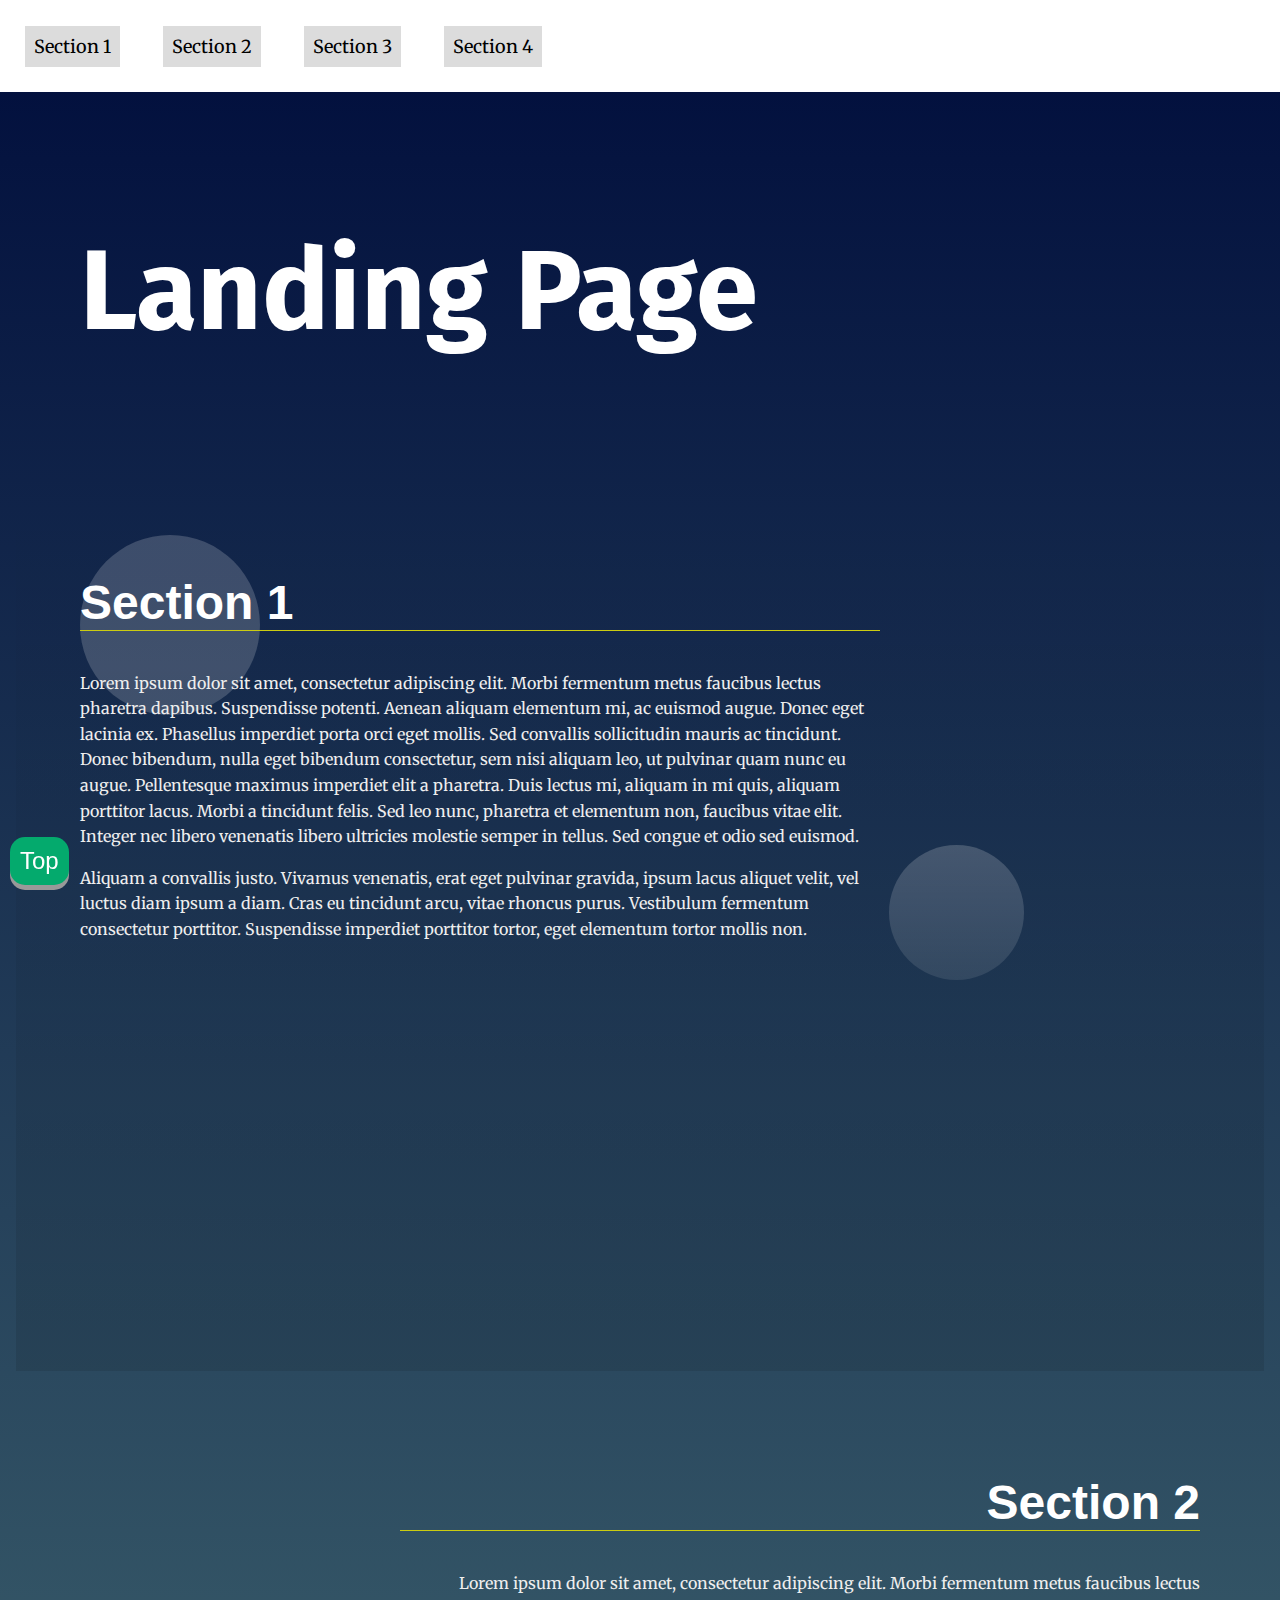
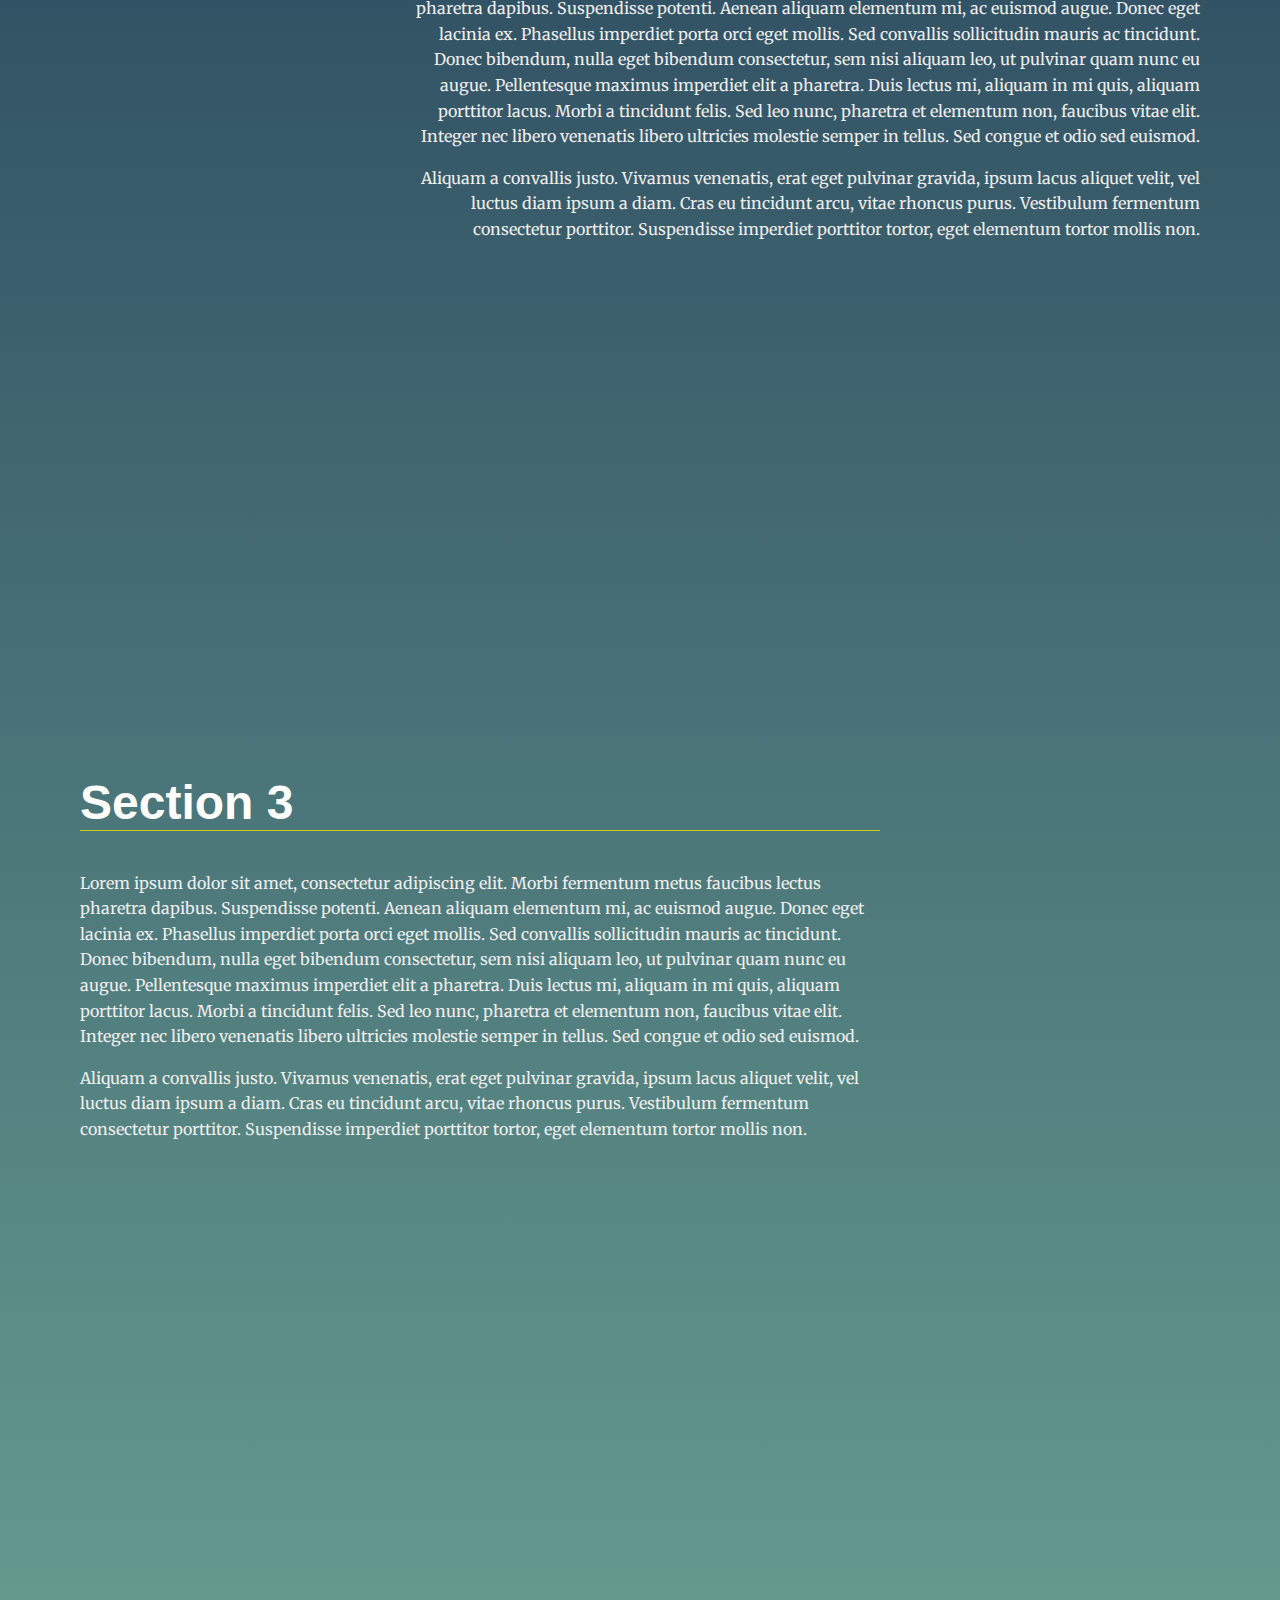
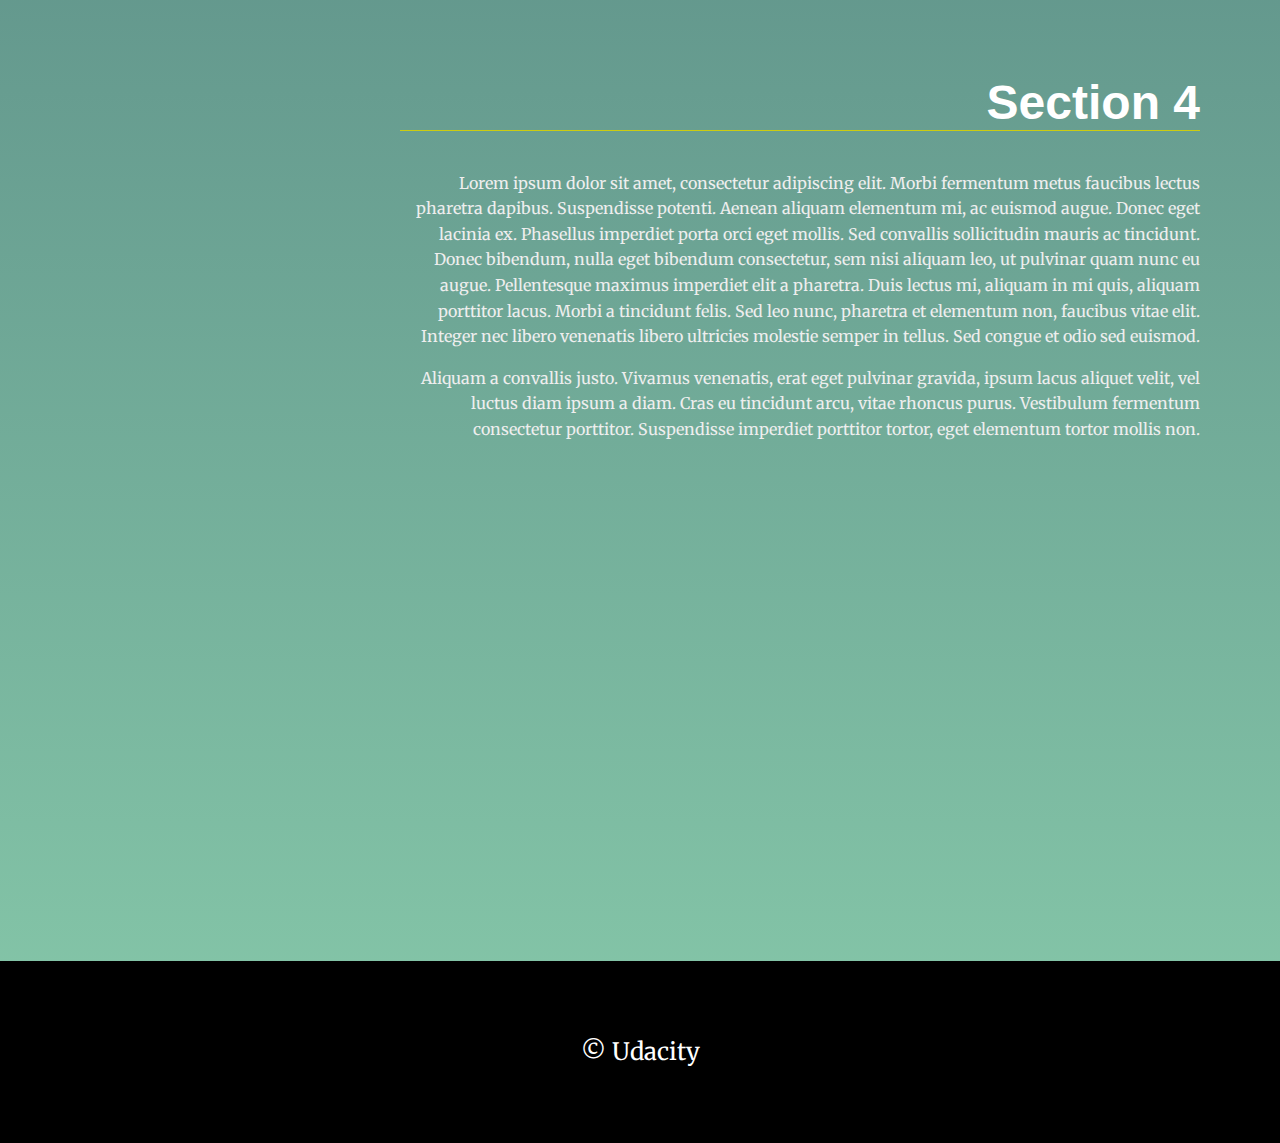
<file: Landing Page/index.html>
<!DOCTYPE >
<html lang="en">
<head>
  <meta charset="UTF-8">
  <meta name="viewport" content="width=device-width, initial-scale=1.0">
  <meta http-equiv="X-UA-Compatible" content="ie=edge">
  <title>Manipulating the DOM</title>
  <!-- Load Google Fonts -->
  <link href="https://fonts.googleapis.com/css?family=Fira+Sans:900|Merriweather&display=swap" rel="stylesheet">  <!-- Load Styles -->
  <link href="css/styles.css" rel="stylesheet">
</head>
<body>
  <!-- HTML Follows BEM naming conventions 
  IDs are only used for sections to connect menu achors to sections -->
  <header class="page__header">
    <nav class="navbar__menu">
      <!-- Navigation starts as empty UL that will be populated with JS -->
      <ul id="navbar__list"></ul>
    </nav>
  </header>
  <main>
    <header class="main__hero">
      <h1>Landing Page </h1>
    </header>
    <!-- Each Section has an ID (used for the anchor) and 
    a data attribute that will populate the li node.
    Adding more sections will automatically populate nav.
    The first section is set to active class by default -->
    <section id="section1" data-nav="Section 1" class="your-active-class">
      <div class="landing__container">
        <h2>Section 1</h2>
        <p>Lorem ipsum dolor sit amet, consectetur adipiscing elit. Morbi fermentum metus faucibus lectus pharetra dapibus. Suspendisse potenti. Aenean aliquam elementum mi, ac euismod augue. Donec eget lacinia ex. Phasellus imperdiet porta orci eget mollis. Sed convallis sollicitudin mauris ac tincidunt. Donec bibendum, nulla eget bibendum consectetur, sem nisi aliquam leo, ut pulvinar quam nunc eu augue. Pellentesque maximus imperdiet elit a pharetra. Duis lectus mi, aliquam in mi quis, aliquam porttitor lacus. Morbi a tincidunt felis. Sed leo nunc, pharetra et elementum non, faucibus vitae elit. Integer nec libero venenatis libero ultricies molestie semper in tellus. Sed congue et odio sed euismod.</p>

        <p>Aliquam a convallis justo. Vivamus venenatis, erat eget pulvinar gravida, ipsum lacus aliquet velit, vel luctus diam ipsum a diam. Cras eu tincidunt arcu, vitae rhoncus purus. Vestibulum fermentum consectetur porttitor. Suspendisse imperdiet porttitor tortor, eget elementum tortor mollis non.</p>
      </div>
    </section>
    <section id="section2" data-nav="Section 2">
      <div class="landing__container">
        <h2>Section 2</h2>
        <p>Lorem ipsum dolor sit amet, consectetur adipiscing elit. Morbi fermentum metus faucibus lectus pharetra dapibus. Suspendisse potenti. Aenean aliquam elementum mi, ac euismod augue. Donec eget lacinia ex. Phasellus imperdiet porta orci eget mollis. Sed convallis sollicitudin mauris ac tincidunt. Donec bibendum, nulla eget bibendum consectetur, sem nisi aliquam leo, ut pulvinar quam nunc eu augue. Pellentesque maximus imperdiet elit a pharetra. Duis lectus mi, aliquam in mi quis, aliquam porttitor lacus. Morbi a tincidunt felis. Sed leo nunc, pharetra et elementum non, faucibus vitae elit. Integer nec libero venenatis libero ultricies molestie semper in tellus. Sed congue et odio sed euismod.</p>

        <p>Aliquam a convallis justo. Vivamus venenatis, erat eget pulvinar gravida, ipsum lacus aliquet velit, vel luctus diam ipsum a diam. Cras eu tincidunt arcu, vitae rhoncus purus. Vestibulum fermentum consectetur porttitor. Suspendisse imperdiet porttitor tortor, eget elementum tortor mollis non.</p>
      </div>
    </section>
    <section id="section3" data-nav="Section 3">
      <div class="landing__container">
        <h2>Section 3</h2>
        <p>Lorem ipsum dolor sit amet, consectetur adipiscing elit. Morbi fermentum metus faucibus lectus pharetra dapibus. Suspendisse potenti. Aenean aliquam elementum mi, ac euismod augue. Donec eget lacinia ex. Phasellus imperdiet porta orci eget mollis. Sed convallis sollicitudin mauris ac tincidunt. Donec bibendum, nulla eget bibendum consectetur, sem nisi aliquam leo, ut pulvinar quam nunc eu augue. Pellentesque maximus imperdiet elit a pharetra. Duis lectus mi, aliquam in mi quis, aliquam porttitor lacus. Morbi a tincidunt felis. Sed leo nunc, pharetra et elementum non, faucibus vitae elit. Integer nec libero venenatis libero ultricies molestie semper in tellus. Sed congue et odio sed euismod.</p>

        <p>Aliquam a convallis justo. Vivamus venenatis, erat eget pulvinar gravida, ipsum lacus aliquet velit, vel luctus diam ipsum a diam. Cras eu tincidunt arcu, vitae rhoncus purus. Vestibulum fermentum consectetur porttitor. Suspendisse imperdiet porttitor tortor, eget elementum tortor mollis non.</p>
      </div>
    </section>
    <section id="section4" data-nav="Section 4">
      <div class="landing__container">
        <h2>Section 4</h2>
        <p>Lorem ipsum dolor sit amet, consectetur adipiscing elit. Morbi fermentum metus faucibus lectus pharetra dapibus. Suspendisse potenti. Aenean aliquam elementum mi, ac euismod augue. Donec eget lacinia ex. Phasellus imperdiet porta orci eget mollis. Sed convallis sollicitudin mauris ac tincidunt. Donec bibendum, nulla eget bibendum consectetur, sem nisi aliquam leo, ut pulvinar quam nunc eu augue. Pellentesque maximus imperdiet elit a pharetra. Duis lectus mi, aliquam in mi quis, aliquam porttitor lacus. Morbi a tincidunt felis. Sed leo nunc, pharetra et elementum non, faucibus vitae elit. Integer nec libero venenatis libero ultricies molestie semper in tellus. Sed congue et odio sed euismod.</p>

        <p>Aliquam a convallis justo. Vivamus venenatis, erat eget pulvinar gravida, ipsum lacus aliquet velit, vel luctus diam ipsum a diam. Cras eu tincidunt arcu, vitae rhoncus purus. Vestibulum fermentum consectetur porttitor. Suspendisse imperdiet porttitor tortor, eget elementum tortor mollis non.</p>
      </div>
    </section> 
  </main>
  <button id="topBtn" onclick="topFunction()" title="Go to top">Top</button>
  <footer class="page__footer">
    <p>&copy Udacity</p>
  </footer>

</body>
<!-- Load Dynamic Content-->
<script src="js/app.js"></script>
</html>
</file>
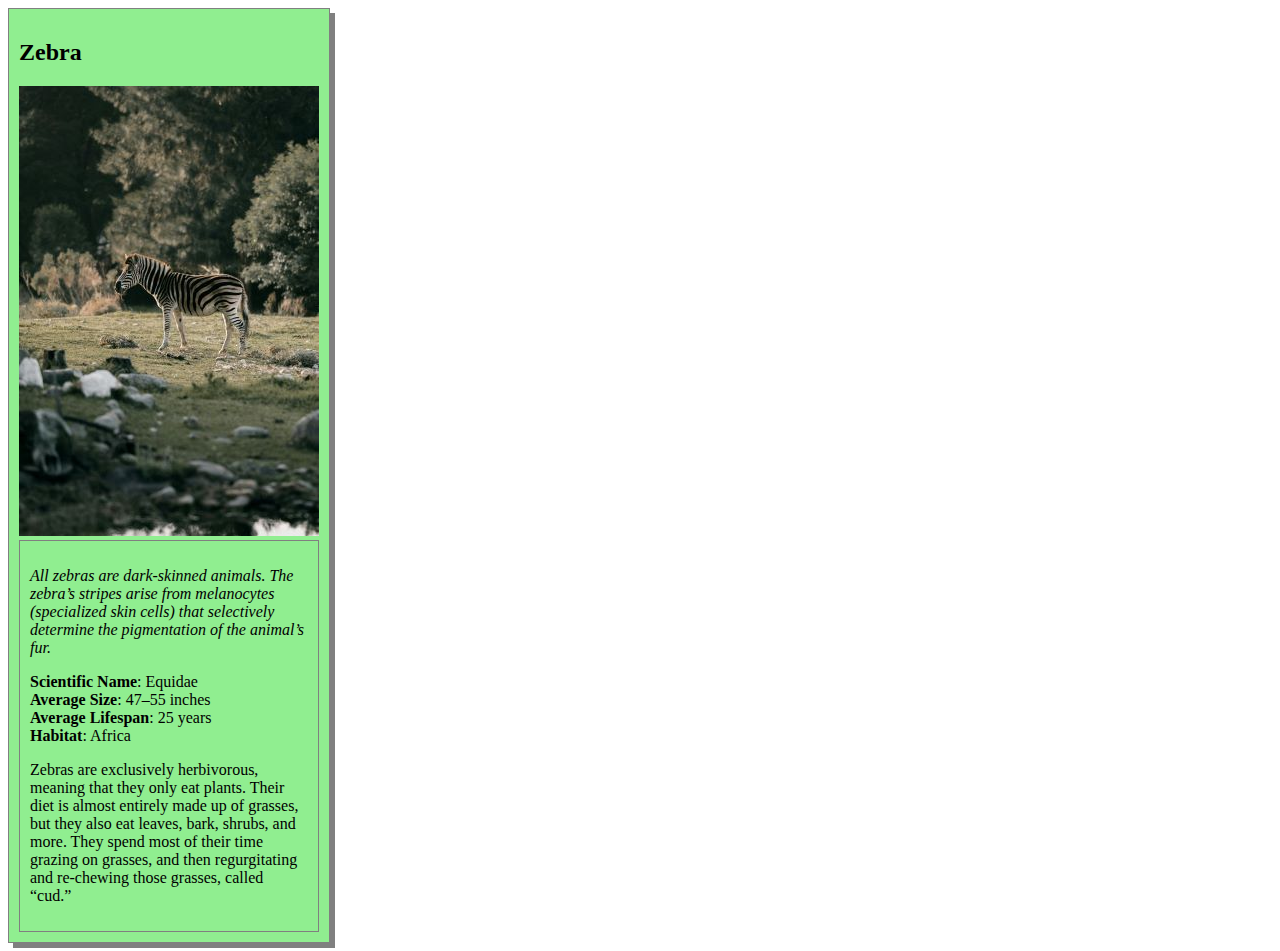
<file: Animal Trading Card/card.html>
<!DOCTYPE html>
<html>
<head>
  	<link rel="stylesheet" href="styles.css">
	<meta charset="utf-8">
	<title>Animal Trading Cards</title>
</head>
<body>
	<div class="animal-box">
		<!-- your favorite animal's name goes here -->
		<h2>Zebra</h2>
		<!-- your favorite animal's image goes here -->
		<img src="Zebra.jpg" alt="Zebra">
		<div class="text-formation">
			<!-- your favorite animal's interesting fact goes here -->
			<p class="facts">All zebras are dark-skinned animals. The zebra’s stripes arise from melanocytes (specialized skin cells) that selectively determine the pigmentation of the animal’s fur.</p>
			<ul>
				<!-- your favorite animal's list items go here -->
				<li><span class="label">Scientific Name</span>: Equidae </li>
				<li><span class="label">Average Size</span>: 47–55 inches</li>
				<li><span class="label">Average Lifespan</span>: 25 years</li>
				<li><span class="label">Habitat</span>: Africa </li>
			</ul>
			<!-- your favorite animal's description goes here -->
			<p>Zebras are exclusively herbivorous, meaning that they only eat plants. Their diet is almost entirely made up of grasses, but they also eat leaves, bark, shrubs, and more. They spend most of their time grazing on grasses, and then regurgitating and re-chewing those grasses, called “cud.”</p>
		</div>
	</div>
</body>
</html>
</file>
<file: Animal Trading Card/styles.css>
/* add your CSS here */
.animal-box {
    background-color: lightgreen; 
    border: 1px solid gray;
    box-shadow: gray 5px 5px;
    padding: 10px;
    width: 300px;
}

img {
  width: 300px;
}

.text-formation {
  text-align: left;
  border: 1px solid gray;
  padding: 10px;
}

.facts {
  font-style: italic;  
}

ul {
  list-style-type: none;
  list-style-position:inside;
  margin:0;
  padding:0; 
}

.label {
  font-weight: bold;
}
</file>
<file: Landing Page/css/styles.css>
/*
 *
 * CSS written based on SMACSS architecture.
 * To learn more, visit: http://smacss.com/
 * 
 * For simplicity, no reset or normalize is added. 
 * To learn more, visit: https://css-tricks.com/reboot-resets-reasoning/
 *
*/


/* ---- Base Rules ---- */

body {
    background: rgb(136,203,171);
    background: linear-gradient(0deg, rgba(136,203,171,1) 0%, rgba(0,13,60,1) 100%);
    margin: 0;
    font-family: 'Merriweather', serif;
    color: #fff;
}


/* Typeography General*/
h1 {
    font-family: 'Fira Sans', sans-serif;
    font-size: 3em;
    margin: 2em 1rem;
}

@media only screen and (min-width: 35em){
    h1 {
        font-size: 7em;
        margin: 2em 4rem 1em;
    }
}

h2 {
    border-bottom: 1px solid #cc1;
    font-family: 'Oxygen', Sans-Serif;
    font-size: 3em;
    color: #fff;
}

p {
    line-height: 1.6em;
    color: #eee;
}

/* ---- Layout Rules ---- */
main {
    margin: 10vh 1em 10vh;
}

.main-hero {
    min-height: 40vh;
    padding-top: 3em;
}

section {
    height: 100%; 
}

/* ---- Module Rules ---- */

/* Navigation Styles*/
.navbar__menu ul {
    padding: 2%;
    padding-left: 0;
    margin: 0;
    text-align: left; 
} 

.navbar__menu li {
    display: inline-flex;
    padding-left: 2%;
    text-decoration: none;
} 

.navbar__menu .menu__link {
    display: inline;
    font-weight: bold;
    text-decoration: none;
    color: #000;
    background-color: #eee;
} 

.navbar-link {
    display: flex;
    flex-direction: row;
    align-items: stretch;
    color: #000;
    text-decoration: none;
    margin: 0 0.5em;
    padding: 0.5em;
    background-color: rgb(220, 220, 220);
    font-size: large;
    transform: translateX(-0.5em);
  }

/* Default styling for nav links */
a {
    color: #000;
    background-color: rgb(220, 220, 220);
    text-decoration: none;
    padding: 10px;
    margin: 10px;
}
  
/* Active link styling */
a.active {
    background-color: rgb(47, 0, 255);
    color: #fff;
}

/* Scroll to Top Botton */
#topBtn {
    display: inline-block;
    padding: 10px;
    position: fixed;
    bottom: 15px;
    left: 10px; 
    z-index: 99;
    font-size: 24px;
    cursor: pointer;
    text-align: center;
    text-decoration: none;
    outline: none;
    color: #fff;
    background-color: #04AA6D;
    transition: ease 0.5s all;
    border: none;
    border-radius: 15px;
    box-shadow: 0 5px #999;
}

/* Header Styles */
.page__header {
    background: #fff;
    position: fixed;
    top: 0;
    width: 100%;
    z-index: 5;
}

/* Footer Styles */
.page__footer {
    background: #000;
    padding: 3em;
    text-align: center;
    color: #fff;
}

.page__footer p{
    color: #fff;
    font-size: 150%;
} 

/* ---- Theme Rules ---- */
/* Landing Container Styles */
.landing__container {
    padding: 1em;
    text-align: left;
}

@media only screen and (min-width: 35em){
    .landing__container {
        max-width: 50em;
        padding: 4em;
    }
} 

section:nth-of-type(even) .landing__container {
    margin-right: 0;
    margin-left: auto;
    text-align: right; 
}

/* Background Circles */
/* Note that background circles are created with psuedo elements before and after */
/* Circles appear to be random do to use of :nth-of-type psuedo class */
section:nth-of-type(odd) .landing__container::before {
    content: '';
    background: rgba(255, 255, 255, 0.187);
    position: absolute;
    z-index: -5;
    width: 20vh;
    height: 20vh;
    border-radius: 50%;
    opacity: 0;
    transition: ease 0.5s all;
}

section:nth-of-type(even) .landing__container::before {
    content: '';
    background: rgb(255,255,255);
    background: linear-gradient(0deg, rgba(255,255,255,.1) 0%, rgba(255,255,255,.2) 100%);
    position: absolute;
    top: 3em;
    right: 3em;
    z-index: -5;
    width: 10vh;
    height: 10vh;
    border-radius: 50%;
    opacity: 0;
    transition: ease 0.5s all;
}

section:nth-of-type(3n) .landing__container::after {
    content: '';
    background: rgb(255,255,255);
    background: linear-gradient(0deg, rgba(255,255,255,.1) 0%, rgba(255,255,255,.2) 100%);
    position: absolute;
    right: 0;
    bottom: 0;
    z-index: -5;
    width: 10vh;
    height: 10vh;
    border-radius: 50%;
    opacity: 0;
    transition: ease 0.5s all;
}

section:nth-of-type(3n + 1) .landing__container::after {
    content: '';
    background: rgb(255,255,255);
    background: linear-gradient(0deg, rgba(255,255,255,.1) 0%, rgba(255,255,255,.2) 100%);
    position: absolute;
    right: 20vw;
    bottom: -5em;
    z-index: -5;
    width: 15vh;
    height: 15vh;
    border-radius: 50%;
    opacity: 0;
    transition: ease 0.5s all;
}

/* ---- Theme State Rules ---- */
/* Section Active Styles */
/* Note: your-active-class class is applied through javascript. You should update the class here and in the index.html to what you set in your javascript file.  */
section.your-active-class {
    background: rgb(0, 0, 0);
    background: linear-gradient(0deg, rgba(0, 0, 0, 0.1) 0%, rgba(0, 0, 0, 0) 100%);
}

section.your-active-class .landing__container::before {
    opacity: 1;
    animation: rotate 4s linear 0s infinite forwards;
}

section.your-active-class .landing__container::after {
    opacity: 1;
    animation: rotate 5s linear 0s infinite forwards reverse;
}

/* Section Active Styles Keyframe Animations */
@keyframes rotate {
	from {
		transform: rotate(0deg)
		           translate(-1em)
		           rotate(0deg);
	}
	to {
		transform: rotate(360deg)
		           translate(-1em) 
		           rotate(-360deg);
	}
}

/* Adding respomsive features to the page to make it fit to mobile screens */

 /* small desktops*/
 @media (min-width: 550px) and (max-width: 768px) { 
    h1 {
        font-size: 1em;
        margin: 0.5em 1rem 0.25em;
    }
    .page__header {
        display: flex;
        justify-content: space-between;
        width: 100%;
    }

    .landing__container {
        max-width: 80%;
        padding: 10%;
    }

    .page__footer {
        flex-direction: row;
        justify-content: space-between;
        text-align: center;
        width: 100%;
    }
 }

 /* medium desktops*/
 @media (min-width: 769px) and (max-width: 991px) { 
    h1 {
        font-size: 3.5em;
        margin: 2em 2rem 0.5em;
    }

    .page__header {
        display: flex;
        justify-content: space-between;
        width: 100%;
    }

    .landing__container {
        max-width: 80%;
        padding: 10%;
    }

    .page__footer {
        flex-direction: row;
        justify-content: space-between;
        text-align: center;
    }
}
</file>
